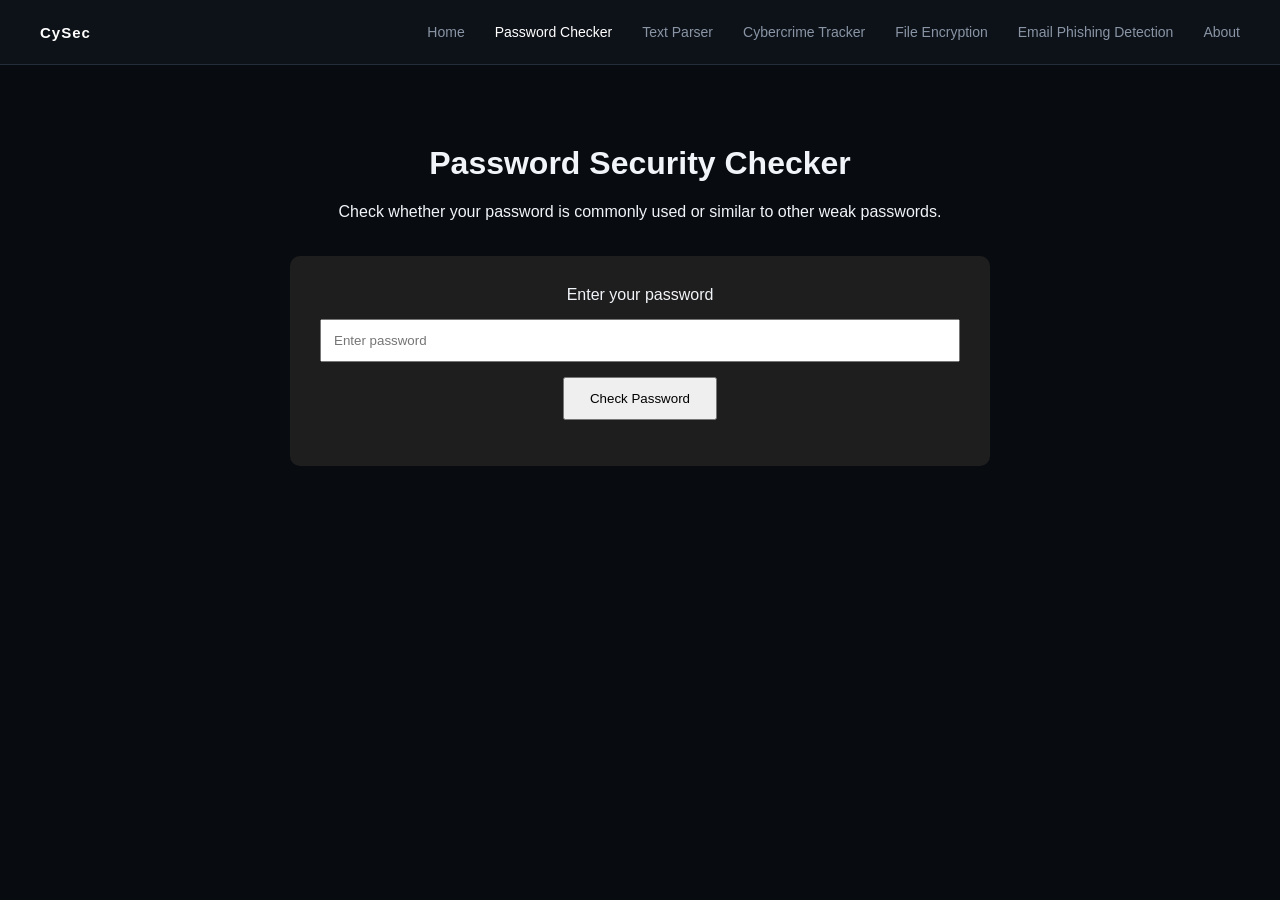
<file: checker.html>
<!DOCTYPE html>
<html lang="en">

<head>
    <meta charset="UTF-8">
    <meta name="viewport" content="width=device-width, initial-scale=1.0">
    <title>Password Checker</title>

    <!-- CSS -->
    <link rel="stylesheet" href="styles.css" type="text/css">
</head>

<body>

    <!-- NAVIGATION -->
    <nav>

        <a class="nav-logo" href="index.html">
            CySec
        </a>

        <div class="nav-links">
            <a href="index.html">Home</a>
            <a href="password-checker.html" class="active">Password Checker</a>
            <a href="parser.html">Text Parser</a>
            <a href="tracker.html">Cybercrime Tracker</a>
            <a href="encryption.html">File Encryption</a>
            <a href="detection.html">Email Phishing Detection</a>
            <a href="about.html">About</a>
        </div>

    </nav>

    <!-- PASSWORD CHECKER -->
    <main class="container">

        <h1>Password Security Checker</h1>

        <p>Check whether your password is commonly used or similar to other weak passwords.</p>

        <div class="checker-box">

            <label for="password">Enter your password</label>

            <input type="password" id="password" placeholder="Enter password">

            <button onclick="checkPassword()">Check Password</button>

            <p id="result"></p>

        </div>

    </main>

    <!-- JAVASCRIPT -->
    <script src="script.js"></script>

</body>

</html>
</file>
<file: styles.css>
* {
    box-sizing: border-box;
}

body {
    margin: 0;
    background: #080b10;
    color: #f1f4f8;
    font-family: Arial, sans-serif;
}

/* Navigation */
nav {
    height: 65px;
    display: flex;
    align-items: center;
    justify-content: space-between;
    padding: 0 40px;
    background: #0d1118;
    border-bottom: 1px solid #242d3a;
}

.nav-logo {
    color: white;
    text-decoration: none;
    font-size: 15px;
    font-weight: bold;
    letter-spacing: 1px;
}

.nav-links {
    display: flex;
    gap: 30px;
}

.nav-links a {
    color: #8995a5;
    text-decoration: none;
    font-size: 14px;
}

.nav-links a:hover {
    color: white;
}

.nav-links a.active {
    color: white;
}

.container {
    max-width: 700px;
    margin: 80px auto;
    text-align: center;
}

.checker-box {
    margin-top: 35px;
    padding: 30px;
    border-radius: 10px;
    background: #1e1e1e;
}

.checker-box input {
    width: 100%;
    padding: 12px;
    margin: 15px 0;
    box-sizing: border-box;
}

.checker-box button {
    padding: 12px 25px;
    cursor: pointer;
}
</file>
